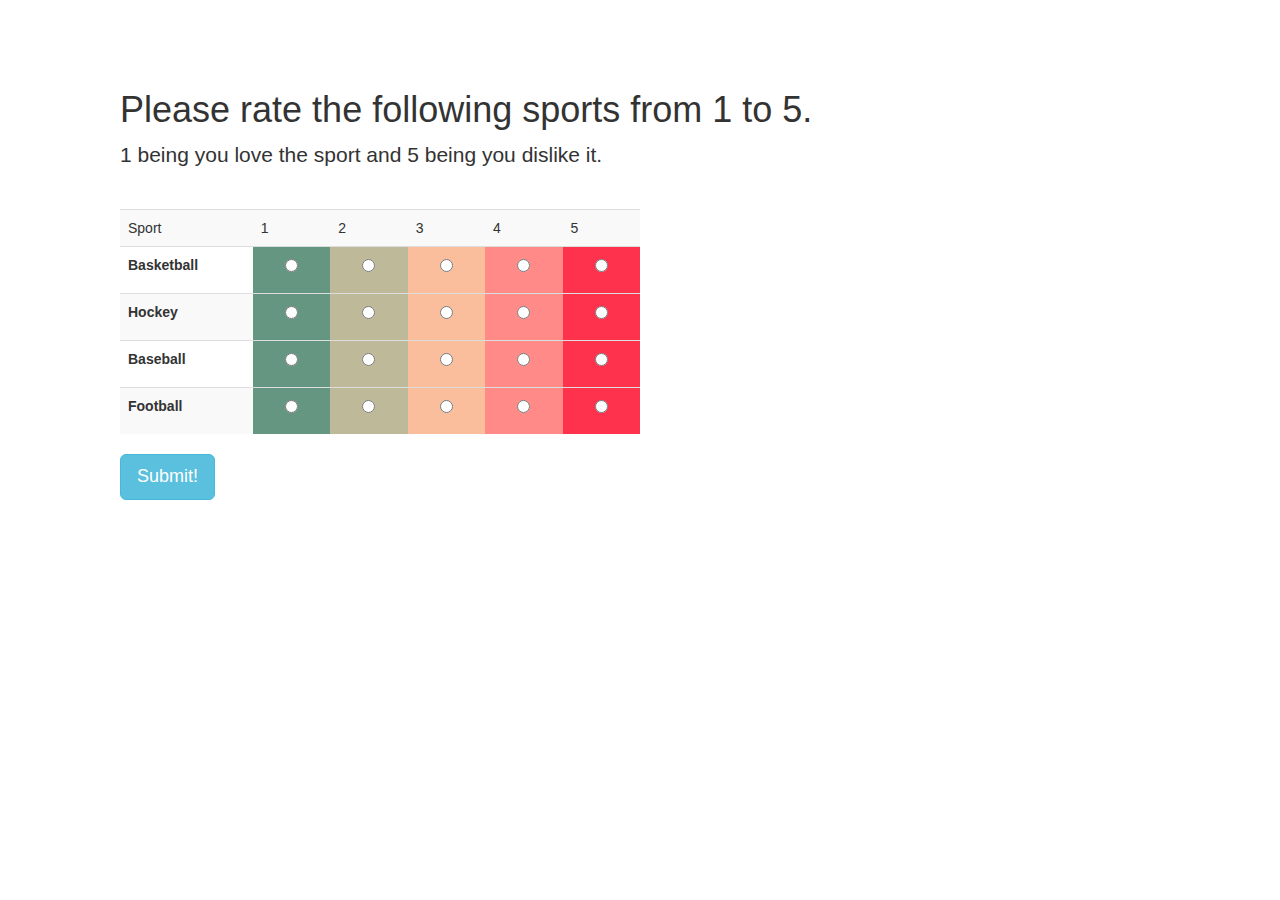
<file: index.html>
<!doctype html>
<html>
	<head>
		<meta charset="utf-8">
        <title>Sports Map</title>
        <meta name="description" content="">
        <meta name="viewport" content="width=device-width">
		<script type="text/javascript" src="http://ajax.googleapis.com/ajax/libs/jquery/2.1.1/jquery.min.js"></script>
		<link rel="stylesheet" type="text/css" href="main.css">
		<link rel="stylesheet" type="text/css" href="bootstrap.min.css">
	</head>
	<body>
		<div id="choiceView">
			<h1>Please rate the following sports from 1 to 5.</h1>
			<div class="lead">1 being you love the sport and 5 being you dislike it.</div>
			<table class = "table table-striped" id="data-entry">
				<tr>
					<td>Sport</td>
					<td>1</td>
					<td>2</td>
					<td>3</td>
					<td>4</td>
					<td>5</td>
				</tr>
				<tr>
					<th>
						<p>Basketball</p>
					</th>
					<th>
						<input type="radio" id="1-basketball" name="group1">
					</th>
					<th>
						<input type="radio" id="2-basketball" name="group1">
					</th>
					<th>
						<input type="radio" id="3-basketball" name="group1">
					</th>
					<th>
						<input type="radio" id="4-basketball" name="group1">
					</th>
					<th>
						<input type="radio" id="5-basketball" name="group1">
					</th>
				</tr>
				<tr>
					<th>
						<p>Hockey</p>
					</th>
					<th>
						<input type="radio" id="1-hockey" name="group2">
					</th>
					<th>
						<input type="radio" id="2-hockey" name="group2">
					</th>
					<th>
						<input type="radio" id="3-hockey" name="group2">
					</th>
					<th>
						<input type="radio" id="4-hockey" name="group2">
					</th>
					<th>
						<input type="radio" id="5-hockey" name="group2">
					</th>
				</tr>
				<tr>
					<th>
						<p>Baseball</p>
					</th>
					<th>
						<input type="radio" id="1-baseball" name="group3">
					</th>
					<th>
						<input type="radio" id="2-baseball" name="group3">
					</th>
					<th>
						<input type="radio" id="3-baseball" name="group3">
					</th>
					<th>
						<input type="radio" id="4-baseball" name="group3">
					</th>
					<th>
						<input type="radio" id="5-baseball" name="group3">
					</th>
				</tr>
				<tr>
					<th>
						<p>Football</p>
					</th>
					<th>
						<input type="radio" id="1-football" name="group4">
					</th>
					<th>
						<input type="radio" id="2-football" name="group4">
					</th>
					<th>
						<input type="radio" id="3-football" name="group4">
					</th>
					<th>
						<input type="radio" id="4-football" name="group4">
					</th>
					<th>
						<input type="radio" id="5-football" name="group4">
					</th>
				</tr>
			</table>
			<button class="btn btn-lg btn-info" id="submitData" onClick='submitRatings()'>Submit!</button>
		</div>

		<div id="mapView">
			<div id="infobox">
				<h2 id="team-name">Chicago Bulls</h2>
				<dl class="dl-horizontal">
					<dt>Rank</dt><dd id="info-description"></dd>
					<dt>Attendance</dt><dd id="info-attendance">23,101</dd>
					<dt>Championships</dt><dd id="info-championships">3</dd>
					<dt>Founded</dt><dd id="info-founded">1975</dd>
					<dt>Retired Numbers</dt><dd id="info-retired">11, 12, 25</dd>
					<dt>Arena</dt><dd id="info-arena">Eastern West Center</dd>
					<dt>Owner(s)</dt><dd id="info-owner">Tom Player</dd>
				</dl>
				<img id="league-icon">
			</div>

			<div id="sideContainer">
				<h2 id="city-name">Chicago</h2>
				<ul id="scoreList">
					<li class="scoreBox"><span class="scoreValue"></span></li>
					<li class="scoreBox"><span class="scoreValue"></span></li>
					<li class="scoreBox"><span class="scoreValue"></span></li>
					<li class="scoreBox"><span class="scoreValue"></span></li>
				</ul>
				<small class="sidenote">Note: bars indicate a team's ranking in attendance relative to other teams in the same sport.</small>
			</div>

			<div id="title">
				<h1>Sports Map Visualization</h1>
			</div>
		</div>

		<script type="text/javascript" src="d3.min.js"></script>
		<script type="text/javascript" src="d3.csv.js"></script>
		<script type="text/javascript" src="d3.geo.js"></script>
		<script type="text/javascript" src="d3.geom.js"></script>
		<script type="text/javascript" src="attendance_data.js"></script>
		<script type="text/javascript" src="sideView.js"></script>
		<script type="text/javascript" src="preferenceChooser.js"></script>
		<script type="text/javascript" src="main.js"></script>
	</body>
</html>
</file>
<file: main.css>
#choiceView{
	padding: 70px 120px;
	transition: 0.4s ease transform, 0.4s ease opacity;
}

#choiceView.gone{
	transform: translateX(-200px);
	opacity: 0;
}


#data-entry{
	margin-top: 40px;
	width: 50%;
}

#data-entry th{
	width: 120px;
}

#data-entry th:nth-child(2) {
	background: rgb(100, 150, 130);
	width: 70px;
	text-align: center;
}
#data-entry th:nth-child(3) {
	background: rgb(190, 186, 153);
	width: 70px;
	text-align: center;
}
#data-entry th:nth-child(4) {
	background: rgb(250, 190, 157);
	width: 70px;
	text-align: center;
}
#data-entry th:nth-child(5) {
	background: rgb(255, 138, 135);
	width: 70px;
	text-align: center;
}
#data-entry th:nth-child(6) {
	background: rgb(255, 50, 78);
	width: 70px;
	text-align: center;
}



#mapView{
	display: none;
}

#sideContainer{
	position: absolute;
	top: 3%;
	right: 30px;
	width: 300px;
	padding: 10px;
	background-color: lightgray;
	margin-bottom: 50px;
}

#sideContainer > ul{
	list-style-type: none;
	padding-left: 0;
}

#sideContainer .scoreBox{
	background-color: gray;
	height: 40px;
	margin: 10px 10px 20px 10px;
	right: 0px;
	position: relative;
	width: 70%;
	display: inline-block;
}

.team-icon{
	width: 50px;
	height: 50px;
	display: inline-block;
	margin-top: -25px;
}

.lighter{
	opacity: 0.5;
}

#sideContainer .scoreValue{
	background-color: lightseagreen;
	width: 1%;
	height: 100%;
	display: inline-block;
	transition: 0.2s ease width;
}

#infobox{
	background-color: lightgray;
	position: fixed;
	right: 380px;
	top: 3%;
	padding: 0px 150px 0px 30px;
	border-radius: 8px;
	opacity: 0.92;
}
#infobox:after{
	content: '';
	background-color: lightgray;
	width: 30px;
	height: 30px;
	position: absolute;
	z-index: -1;
	right: -10px;
	margin-top: -120px;
	transform: rotateZ(45deg);
}

#league-icon{
	width: 130px;
	position: absolute;
	top: 60px;
	right: 20px;
}

#city-name{
	margin-top: 0px;
}

.sidenote{
	font-size: 12px;
	width: 75%;
	position: relative;
	color: dimgray;
	display: inline-block;
	float: right;
}


#title{
	padding-left: 50px;
}

#states path {
  fill: #BAD1FF;
  stroke: #fff;
}

circle {
  fill: #1947A3;
  fill-opacity: .8;
  stroke: #fff;
}

h1{
  color: #1947A3;
  font-family: 'Arial';
  margin-left: 220px;
}
</file>
